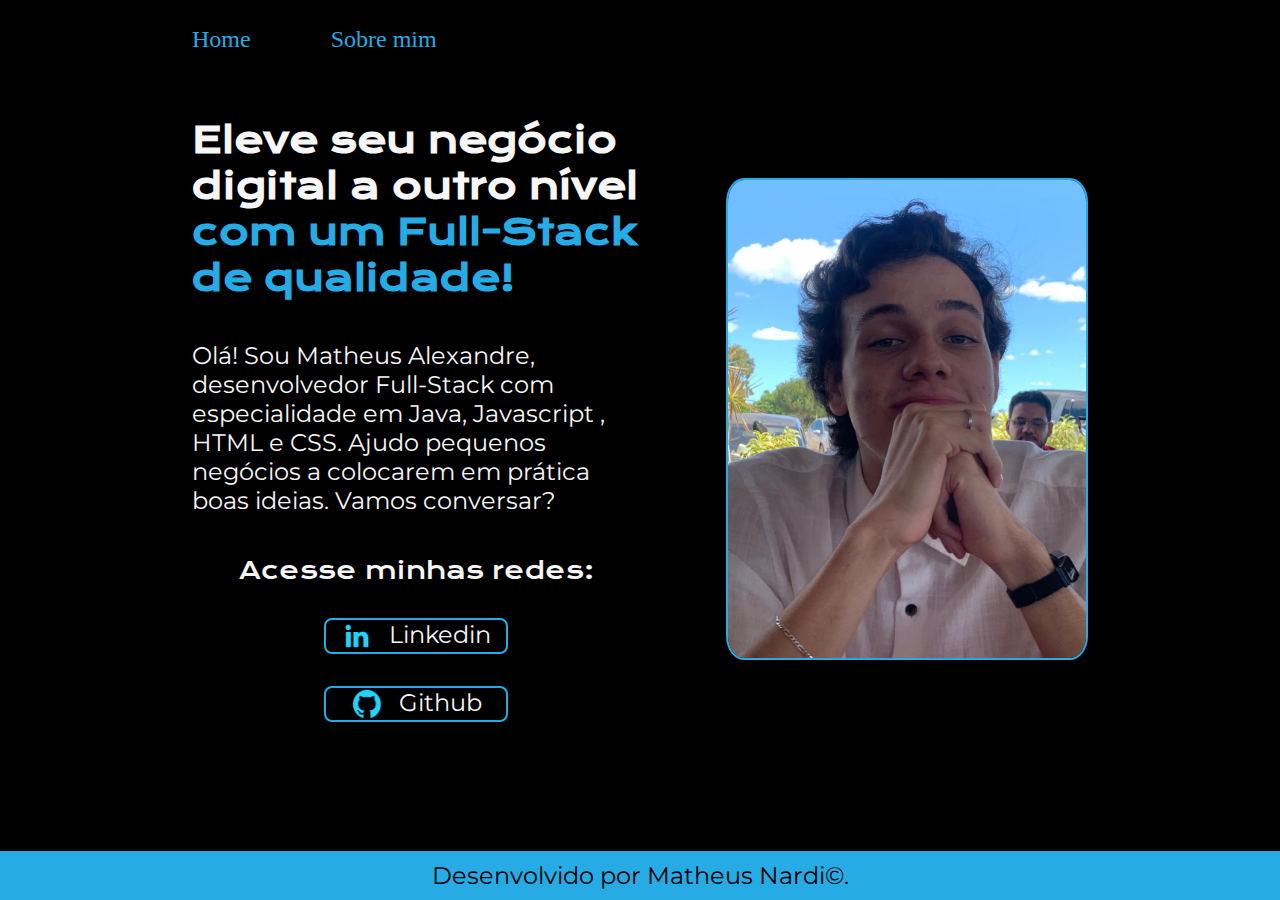
<file: index.html>
<!DOCTYPE html>
<html lang="pt-br">
<head>
    <meta charset="UTF-8">
    <link rel="stylesheet" href="styles/style.css">
    <meta name="viewport" content="width=device-width, initial-scale=1.0">
    <link rel="shortcut icon" href="img/favicon.ico" type="image/x-icon">
    <title>Home</title>
</head>
<body>
    <header class="cabecalho">
        <nav class="cabecalho__menu">
           <a class="cabecalho__menu__link" href="index.html">Home</a>
           <a class="cabecalho__menu__link" href="about.html">Sobre mim</a>
        </nav>
    </header>
    <main class="apresentacao">
        <section class="apresentacao__conteudo">
            <h1 class="apresentacao__conteudo__titulo">Eleve seu negócio digital a outro nível <strong class="titulo-destaque">com um Full-Stack de qualidade!</strong ></h1>
                
                <p class="apresentacao__conteudo__paragrafo">Olá! Sou Matheus Alexandre, desenvolvedor Full-Stack com especialidade em Java, Javascript , HTML e CSS. Ajudo pequenos negócios a colocarem em prática boas ideias. Vamos conversar?</p>
                <div class="apresentacao__links">
                    <h2 class="apresentacao__links_titulo">Acesse minhas redes: </h2>
                    <a class="apresentacao__links__butoes" href="https://www.linkedin.com/in/matheus-nardi/" target="_blank">
                        <img class="apresentacao__links_logo" src="img/assets/linkedin.png" alt="icone do linkedin">
                        Linkedin
                    </a>
                    <a  class="apresentacao__links__butoes" href="https://github.com/Matheus-Nardi" target="_blank">
                        <img class="apresentacao__links_logo" src="img/assets/github.png" alt="icone do github">
                        Github
                    </a>
                </div>
            </section>
             <img src="img/profile.jpg" alt="Foto de Matheus Alexandre" >
           
       
    </main>

    <footer class="rodape">
        <p>Desenvolvido por Matheus Nardi©.</p>
    </footer>
</body>
</html>
</file>
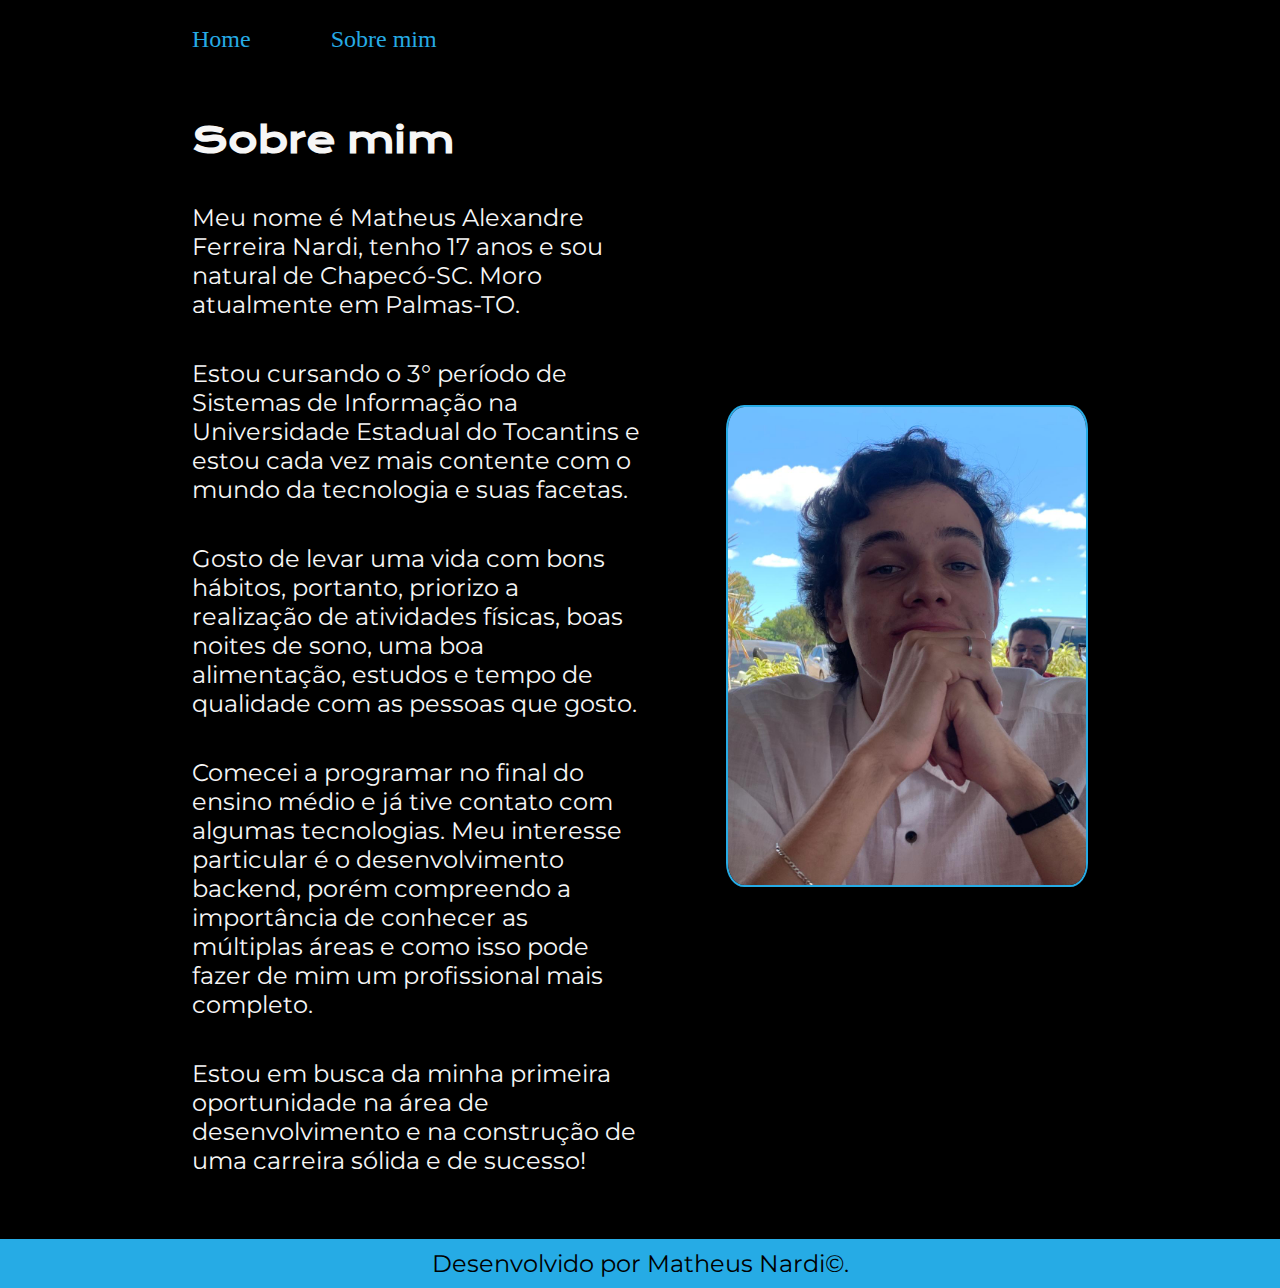
<file: about.html>
<!DOCTYPE html>
<html lang="pt-br">
<head>
    <meta charset="UTF-8">
    <meta name="viewport" content="width=device-width, initial-scale=1.0">
    <link rel="stylesheet" href="styles/style.css">
    <link rel="shortcut icon" href="img/person.ico" type="image/x-icon">
    <title>Sobre mim</title>
</head>
<body>
    <header class="cabecalho">
        <nav class="cabecalho__menu">
           <a class="cabecalho__menu__link" href="index.html">Home</a>
           <a class="cabecalho__menu__link" href="about.html">Sobre mim</a>
        </nav>
    </header>
   <main class="apresentacao">
    <section class="apresentacao__conteudo">
        <h1 class="apresentacao__conteudo__titulo">Sobre mim</h1>
        <p class="apresentacao__conteudo__paragrafo">Meu nome é Matheus Alexandre Ferreira Nardi, tenho 17 anos e sou natural de Chapecó-SC. Moro atualmente em Palmas-TO.</p>
        <p class="apresentacao__conteudo__paragrafo">Estou cursando o 3° período de Sistemas de Informação na Universidade Estadual do Tocantins e estou cada vez mais contente com o mundo da tecnologia e suas facetas.</p>
        <p class="apresentacao__conteudo__paragrafo">Gosto de levar uma vida com bons hábitos, portanto, priorizo a realização de atividades físicas, boas noites de sono, uma boa alimentação, estudos e tempo de qualidade com as pessoas que gosto.</p>
        <p class="apresentacao__conteudo__paragrafo">Comecei a programar no final do ensino médio e já tive contato com algumas tecnologias. Meu interesse particular é o desenvolvimento backend, porém compreendo a importância de conhecer as múltiplas áreas e como isso pode fazer de mim um profissional mais completo.</p>
        <p class="apresentacao__conteudo__paragrafo">Estou em busca da minha primeira oportunidade na área de desenvolvimento e na construção de uma carreira sólida e de sucesso!</p>
    </section>
        <img src="img/profile.jpg" alt="Foto de Matheus Alexandre" >
   </main>

   <footer class="rodape">
    <p>Desenvolvido por Matheus Nardi©.</p>
</footer>
</body>
</html>
</file>
<file: styles/style.css>
@import url('https://fonts.googleapis.com/css2?family=Krona+One&family=Montserrat:ital,wght@0,100..900;1,100..900&display=swap');

:root{
    --cor-primaria:#000000;
    --cor-secundaria:#F6F6F6;
    --cor-terciaria:#26ABE5;
    --cor-hover:#272727;

    --font-primaria: "Krona One", sans-serif;
    --font-secundaria: "Montserrat", sans-serif;
}

*{
    margin: 0;
    padding: 0; 
}

body{
    height: 100%;
    box-sizing: border-box;
    background-color:var(--cor-primaria);
    color:var(--cor-secundaria);
    display: flex;
    flex-direction: column;
    min-height: 100vh ;
}

.cabecalho{
    padding: 2% 0 0 15%;
}

.cabecalho__menu{
    display: flex;
    gap:80px;
}
.cabecalho__menu__link{
    color: var(--cor-terciaria);
    font-size: 24px;
    font-weight: 600px;
    text-decoration: none;
}


.apresentacao{
    padding: 5% 15%;
    display: flex;
    align-items: center;
    justify-content: space-between; 
    gap: 5rem;
}

.apresentacao__conteudo{
    display: flex;
    flex-direction: column;
    gap: 40px;
    width: 50%;
}

.apresentacao__conteudo__titulo{
    font-size: 2.25rem;
    font-family: var(--font-primaria);
}

.titulo-destaque{
    color:var(--cor-terciaria);
}



.apresentacao__conteudo__paragrafo{
    font-size: 1.5rem;
    font-family: var(--font-secundaria);
    font-weight: 400;
}

.apresentacao__links{
    display: flex;
    flex-direction: column;
    gap: 32px;
    align-items: center;
    justify-content: space-between;
}

.apresentacao__links_titulo{
    font-size: 1.5rem;
    font-family: var(--font-primaria);
    font-weight: 400;
}

.apresentacao__links__butoes{
    display: flex;
    justify-content: center;
    gap: 16px;
    color: var(--cor-secundaria);
    font-family: var(--font-secundaria);
    font-weight: 600px;
    text-decoration: none;
    width: 40%;
    text-align: center;
    border: 2px solid var(--cor-terciaria);
    border-radius: 8px;
    font-size: 1.5rem;
    padding: 22px ,0px;
    transition-duration: 1.5s;
    transition-property: background-color, border, transform;
}

.apresentacao__links__butoes:hover{
    background-color: var(--cor-hover);
    border: 2px solid var(--cor-terciaria);
    transform: translateY(-5px);
}

.apresentacao__links_logo{
    border: 0px;
    width: 32px;
    height: 32px;
}


img{
    border-radius: 5%; 
    border: 2px solid var(--cor-terciaria);
    width: 40%;
}


.rodape{
    text-align: center;
    background-color: var(--cor-terciaria);
    color: var(--cor-primaria);
    padding: 10px;
    font-size: 1.5rem;
    font-weight: 400px;
    font-family: var(--font-secundaria);
    margin-top: auto;
}


@media(max-width:1200px){
    .cabecalho{
        padding: 10%;   
    }

    .cabecalho__menu{
        justify-content: center;
    }

    .apresentacao{
        flex-direction: column-reverse;
        padding: 5%;
    }

    .apresentacao__conteudo{
        width: 100%;
    }

    .img{
        width: 100%;
    }

    .apresentacao__links__butoes{
        width: auto;
    }

    

}
</file>
